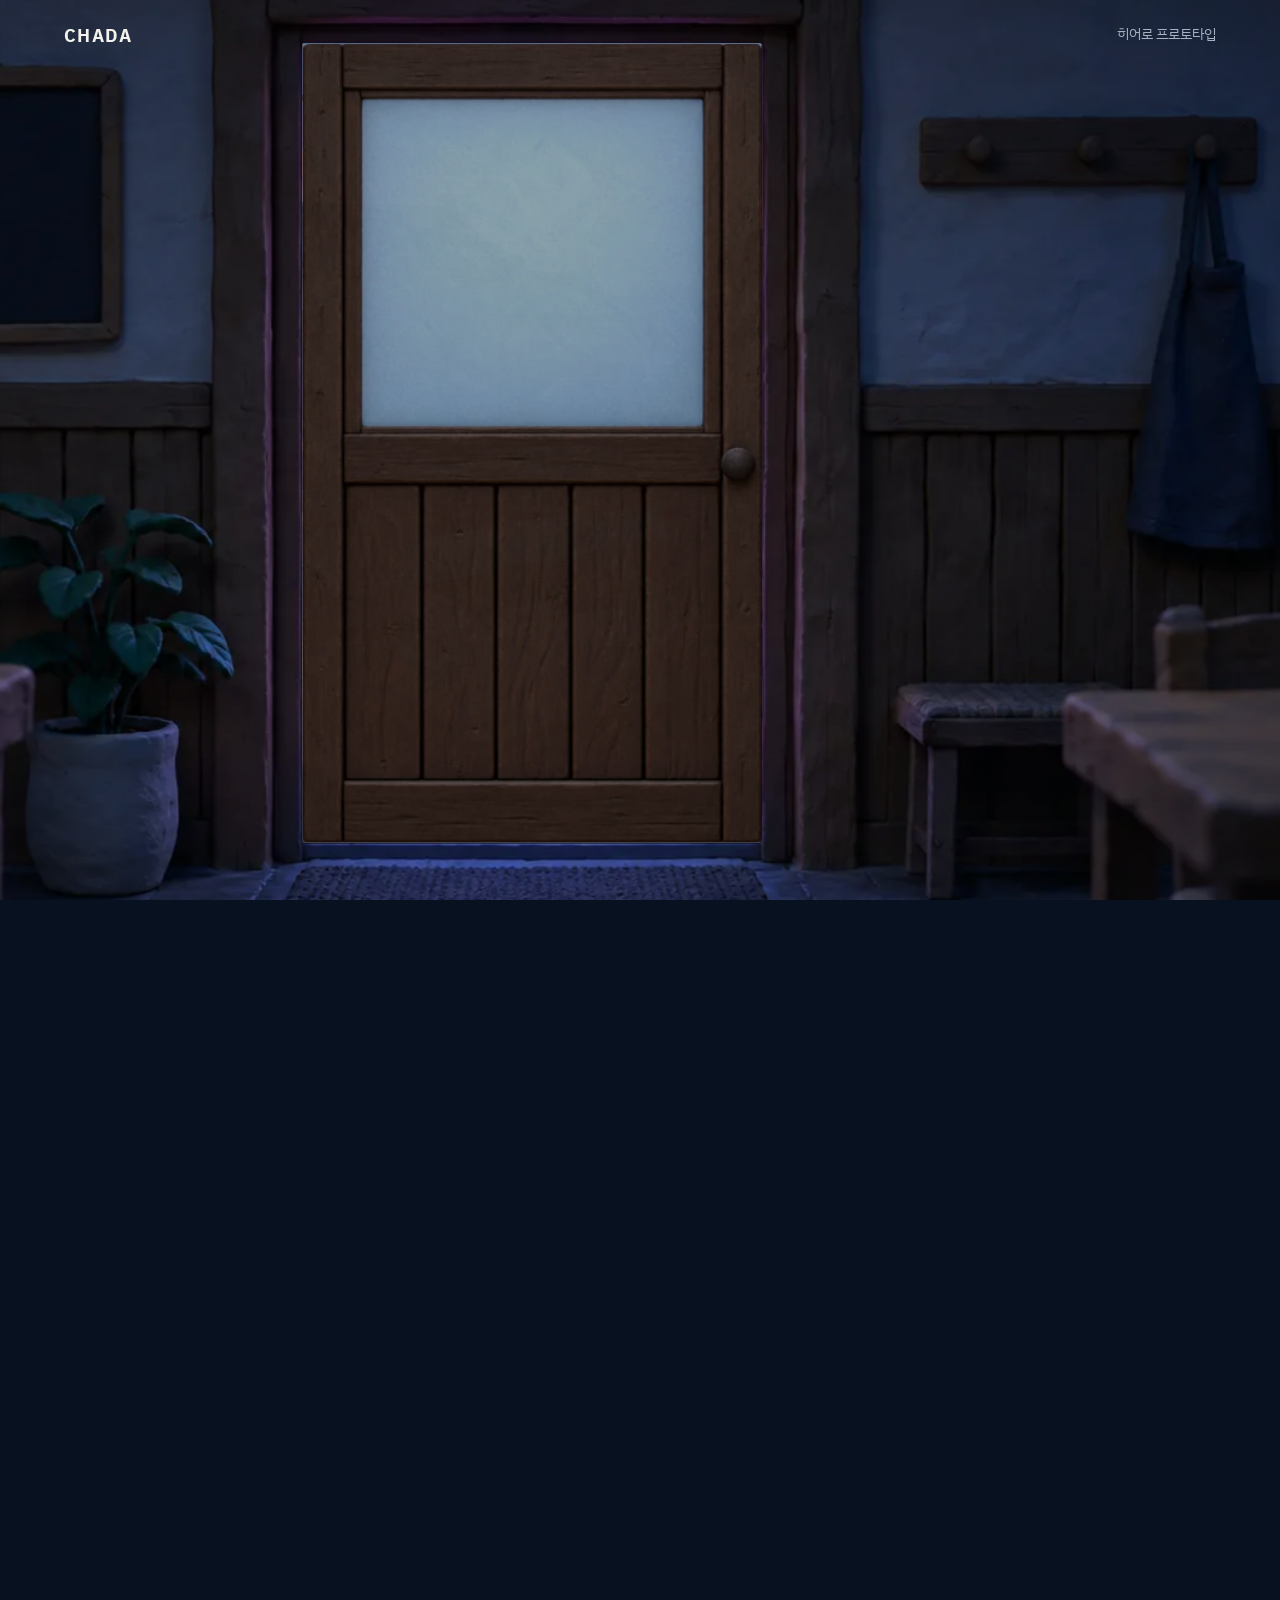
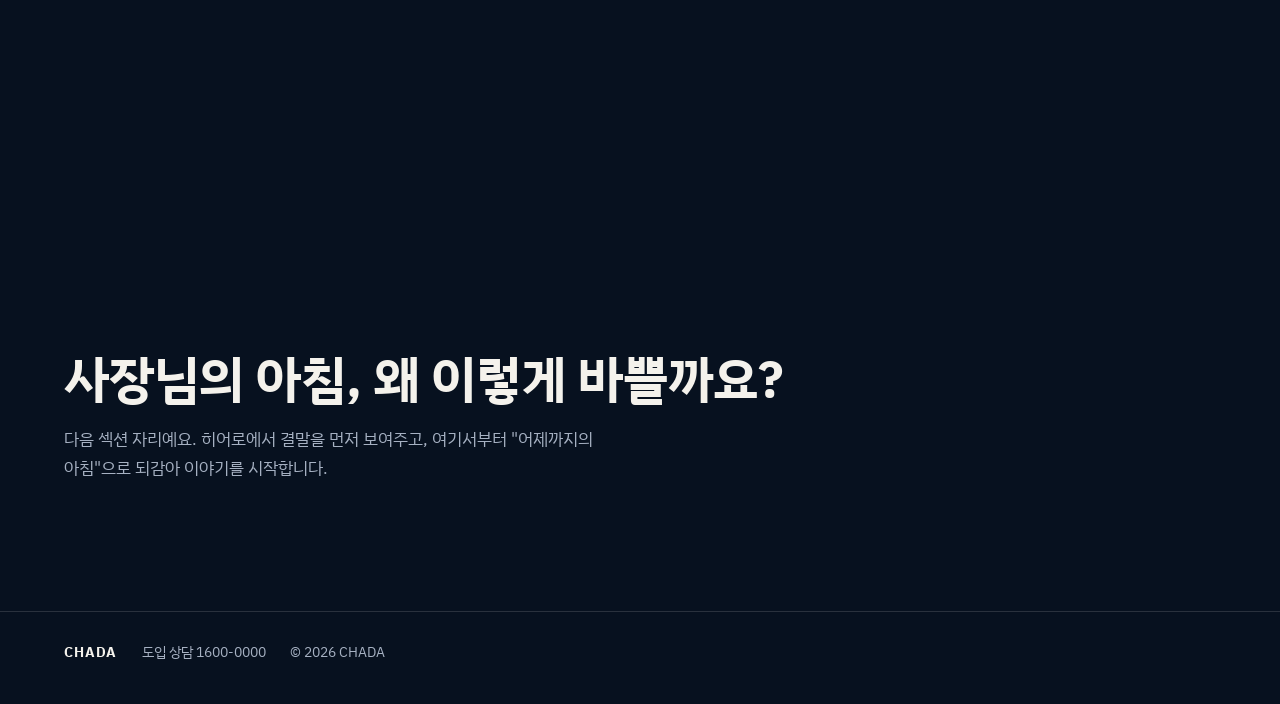
<file: prototype/hero-door.html>
<!DOCTYPE html>
<html lang="ko">
<head>
<meta charset="utf-8">
<meta name="viewport" content="width=device-width, initial-scale=1, viewport-fit=cover">
<title>CHADA · 히어로 문 열기 (프로토타입)</title>
<link rel="preconnect" href="https://fonts.googleapis.com">
<link rel="preconnect" href="https://fonts.gstatic.com" crossorigin>
<link href="https://fonts.googleapis.com/css2?family=IBM+Plex+Mono:wght@500&family=IBM+Plex+Sans+KR:wght@400;500;700&display=swap" rel="stylesheet">
<style>
:root{
  --night:#07111F;
  --paper:#F4F2EC;
  --muted:#A6B1C2;
  --cold:#5CE1E6;
  --peach:#FFC9A0;
  --pad:clamp(20px,5vw,64px);
  --section-y:clamp(96px,10vw,140px);
  color-scheme:dark;
  box-sizing:border-box;
  padding-top:env(safe-area-inset-top,0px);
  padding-bottom:env(safe-area-inset-bottom,0px);
}
@media (prefers-color-scheme: dark){:root:not([data-theme="light"]){--night:#07111F;--paper:#F4F2EC}}
:root[data-theme="dark"]{--night:#07111F;--paper:#F4F2EC}
*,*::before,*::after{box-sizing:inherit}
html{scroll-padding-top:env(safe-area-inset-top,0px);background:var(--night)}
body{margin:0;background:var(--night);color:var(--paper);font-family:"IBM Plex Sans KR",system-ui,-apple-system,"Apple SD Gothic Neo","Malgun Gothic",sans-serif;font-size:17px;line-height:1.7;word-break:keep-all;-webkit-font-smoothing:antialiased}
.mono{font-family:"IBM Plex Mono",ui-monospace,Menlo,monospace;font-feature-settings:"tnum"}

.brand{position:fixed;top:calc(env(safe-area-inset-top,0px) + 20px);left:var(--pad);z-index:20;font-weight:700;letter-spacing:.08em;font-size:18px}
.proto-tag{position:fixed;top:calc(env(safe-area-inset-top,0px) + 22px);right:var(--pad);z-index:20;font-size:14px;color:var(--muted)}

.hero{position:relative;height:380vh}
.stage{position:sticky;top:0;height:100vh;height:100svh;overflow:hidden;background:var(--night)}
.world{position:absolute;left:0;top:0;width:1672px;height:941px;transform-origin:0 0}
.layer{position:absolute;display:block;user-select:none;-webkit-user-drag:none}
.outside{left:648px;top:87px;width:378px;height:658px;overflow:hidden;background:#cdb6a8}
.outside img{position:absolute;left:50%;top:0;height:100%;width:auto;transform:translateX(-50%) scale(1.06);transform-origin:50% 80%}
.dawn{position:absolute;inset:0;background:linear-gradient(180deg,rgba(255,214,180,0) 30%,rgba(255,201,160,.25));mix-blend-mode:screen;opacity:var(--open,0)}
.box{left:687px;top:426px;width:300px;height:300px;transform-origin:50% 90%}
.box-shadow{position:absolute;left:712px;top:668px;width:250px;height:30px;border-radius:50%;background:radial-gradient(closest-side,rgba(40,24,18,.45),transparent);opacity:var(--open,0)}
.room{left:0;top:0;width:1672px;height:941px;pointer-events:none}
.spill{position:absolute;left:0;top:0;width:1672px;height:941px;pointer-events:none;mix-blend-mode:screen;opacity:calc(var(--open,0) * .9)}
.spill .floor{position:absolute;inset:0;clip-path:polygon(648px 745px,1026px 745px,1330px 941px,350px 941px);background:linear-gradient(180deg,rgba(255,196,150,0) 78%,rgba(255,196,150,.7) 79.3%,rgba(255,196,150,0) 100%)}
.spill .halo{position:absolute;left:520px;top:20px;width:640px;height:820px;background:radial-gradient(ellipse 50% 50% at 50% 55%,rgba(255,205,165,.5),transparent 70%)}
.room-dim{position:absolute;inset:0;background:radial-gradient(ellipse 70% 80% at 50% 45%,transparent 30%,rgba(4,8,18,.55));pointer-events:none;opacity:calc(1 - var(--open,0) * .55)}
.door-wrap{position:absolute;left:648px;top:87px;width:378px;height:658px;perspective:1300px;perspective-origin:80% 50%}
.door{position:absolute;inset:0;transform-origin:0 50%;transform:rotateY(calc(var(--door,0) * -1deg));will-change:transform;cursor:pointer;border:0;padding:0;background:transparent}
.door img{width:100%;height:100%;display:block;filter:brightness(calc(.45 + var(--glass,0) * .4))}
.door::after{content:"";position:absolute;inset:0;background:linear-gradient(90deg,rgba(0,0,0,0),rgba(0,0,0,.45));opacity:calc(var(--door,0) / 110)}
.leak{position:absolute;left:1020px;top:87px;width:10px;height:658px;background:linear-gradient(180deg,rgba(255,210,170,.0),rgba(255,210,170,.9),rgba(255,210,170,.0));filter:blur(3px);opacity:0;transition:opacity .4s;pointer-events:none}
.stage.peek .leak{opacity:.9}
.stage.peek .door{transform:rotateY(-7deg);transition:transform .45s cubic-bezier(.34,1.56,.64,1)}

.world-fade{position:absolute;left:0;top:-2px;width:1672px;height:220px;background:linear-gradient(180deg,var(--night),rgba(7,17,31,0));pointer-events:none;display:none}
.tag{position:absolute;left:837px;top:470px;transform:translate(-50%,-100%);white-space:nowrap;font-size:15px;line-height:1;padding:8px 12px 8px 10px;border-radius:999px;background:rgba(7,17,31,.78);color:var(--paper);display:flex;align-items:center;gap:8px;opacity:0;transition:opacity .5s,transform .5s cubic-bezier(.2,.8,.2,1)}
.tag::before{content:"";width:8px;height:8px;border-radius:50%;background:var(--cold);box-shadow:0 0 0 4px rgba(92,225,230,.18)}
.tag b{font-weight:500;color:var(--cold)}
.tag.on{opacity:1;transform:translate(-50%,-112%)}

.copy{position:absolute;right:var(--pad);top:50%;transform:translateY(-50%);width:min(520px,38vw);z-index:5}
.chip{display:inline-block;font-size:15px;font-weight:500;padding:6px 14px;border-radius:999px;background:var(--cold);color:#07111F;transform:rotate(-3deg);margin-bottom:22px}
h1{font-size:clamp(34px,3.6vw,54px);line-height:1.12;letter-spacing:-.015em;margin:0 0 20px;font-weight:700;text-wrap:balance}
.sub{color:var(--muted);margin:0;max-width:26em}
.copy .chip,.copy h1,.copy .sub{opacity:0;transform:translateY(16px);transition:opacity .6s cubic-bezier(.2,.8,.2,1),transform .6s cubic-bezier(.2,.8,.2,1)}
.copy.on .chip{opacity:1;transform:rotate(-3deg)}
.copy.on h1{opacity:1;transform:none;transition-delay:.08s}
.copy.on .sub{opacity:1;transform:none;transition-delay:.16s}

.pre{position:absolute;right:var(--pad);top:50%;transform:translateY(-50%);width:min(520px,38vw);transition:opacity .4s}
.pre p{margin:0;font-size:clamp(22px,2.2vw,30px);line-height:1.45;font-weight:500}
.pre .clock{display:block;font-size:15px;color:var(--muted);margin-bottom:12px}
.pre.off{opacity:0}
.hint{position:absolute;left:50%;bottom:28px;transform:translateX(-50%);font-size:15px;color:var(--muted);text-align:center;transition:opacity .4s;white-space:nowrap}
.hint.off{opacity:0}

.next{padding:var(--section-y) var(--pad);max-width:1280px;margin:0 auto}
.next h2{font-size:clamp(36px,4vw,56px);line-height:1.2;margin:0 0 16px;text-wrap:balance}
.next p{color:var(--muted);max-width:34em;margin:0}
footer{padding:28px var(--pad) 40px;border-top:1px solid rgba(244,242,236,.14);font-size:14px;color:var(--muted);display:flex;flex-wrap:wrap;gap:8px 24px;max-width:1280px;margin:0 auto}
footer strong{color:var(--paper);letter-spacing:.08em}

@media (max-width:900px){
  .copy,.pre{left:var(--pad);right:var(--pad);width:auto;top:calc(env(safe-area-inset-top,0px) + 72px);transform:none;max-width:none}
  .world-fade{display:block}
  h1{font-size:clamp(32px,8.6vw,44px);margin-bottom:12px}
  .chip{margin-bottom:14px}
  .sub{font-size:16px}
  .pre p{font-size:20px}
}
:focus-visible{outline:2px solid var(--cold);outline-offset:3px}
</style>
</head>
<body>
<div class="brand">CHADA</div>
<div class="proto-tag">히어로 프로토타입</div>

<section class="hero" id="hero">
  <div class="stage" id="stage">
    <div class="world" id="world">
      <div class="layer outside"><img src="[data-uri]" alt=""><div class="dawn"></div></div>
      <div class="box-shadow"></div>
      <img class="layer box" id="box" src="[data-uri]" alt="문 앞에 도착한 냉장 박스">
      <img class="layer room" src="[data-uri]" alt="">
      <div class="room-dim"></div>
      <div class="spill"><div class="halo"></div><div class="floor"></div></div>
      <div class="leak"></div>
      <div class="door-wrap"><button class="door" id="door" aria-label="문 열기"><img src="[data-uri]" alt=""></button></div>
      <div class="world-fade"></div>
      <div class="tag mono" id="tag">05:38 입고 완료 <b>2.8℃</b></div>
    </div>

    <div class="pre" id="pre"><span class="clock mono">오전 5:52, 오픈 준비 전</span><p>문 너머가 벌써 조금 밝아요.</p></div>
    <div class="copy" id="copy">
      <span class="chip">새 권역 첫 파트너 식당 모집</span>
      <h1>사장님은<br>아침에 문만 여세요.</h1>
      <p class="sub">동네가 자는 동안 CHADA 냉장차가 식자재를 문 앞까지, 2.8℃ 그대로 가져다 둬요.</p>
    </div>
    <div class="hint" id="hint">스크롤하면 문 쪽으로 걸어가요</div>
  </div>
</section>

<section class="next">
  <h2>사장님의 아침, 왜 이렇게 바쁠까요?</h2>
  <p>다음 섹션 자리예요. 히어로에서 결말을 먼저 보여주고, 여기서부터 "어제까지의 아침"으로 되감아 이야기를 시작합니다.</p>
</section>
<footer><strong>CHADA</strong><span>도입 상담 1600-0000</span><span>© 2026 CHADA</span></footer>

<script>
(function(){
  var W=1672,H=941, DOOR_CX=837, DOOR_CY=416;
  var stage=document.getElementById('stage'), world=document.getElementById('world'), hero=document.getElementById('hero');
  var box=document.getElementById('box'), tag=document.getElementById('tag'), copy=document.getElementById('copy'), pre=document.getElementById('pre'), hint=document.getElementById('hint'), door=document.getElementById('door');
  var reduce=window.matchMedia('(prefers-reduced-motion: reduce)').matches;
  var mobile=false;

  var vw=0,vh=0;
  function measure(){vw=stage.clientWidth;vh=stage.clientHeight;mobile=vw<=900}
  window.addEventListener('resize',measure); measure();
  function clamp(v){return Math.min(1,Math.max(0,v))}
  function ease(t){return 1-Math.pow(1-t,3)}
  function easeIO(t){return t<.5?4*t*t*t:1-Math.pow(-2*t+2,3)/2}
  function lerp(a,b,t){return a+(b-a)*t}

  // camera: start wide, walk a few steps toward the door
  function place(walk){
    var s0,s1,fx0,fx1,fy0,fy1;
    if(mobile){
      s0=Math.min((vh*0.46)/658,(vw*0.74)/378); s1=Math.min(s0*1.28,(vw*0.94)/378);
      fx0=fx1=0.5; fy0=0.68; fy1=0.66;
    }else{
      s0=Math.max(vw/W,vh/H); s1=s0*1.32;
      fx0=0.5; fx1=0.4; fy0=0.5; fy1=0.5;
    }
    var s=lerp(s0,s1,walk), fx=lerp(fx0,fx1,walk), fy=lerp(fy0,fy1,walk);
    // footsteps: three gentle bobs while walking
    var bob=(walk>0&&walk<1)?Math.abs(Math.sin(walk*Math.PI*3))*-7:0;
    var tx=vw*fx-DOOR_CX*s, ty=vh*fy-DOOR_CY*s+bob;
    tx=Math.min(0,Math.max(vw-W*s,tx));
    if(!mobile) ty=Math.min(0,Math.max(vh-H*s,ty));
    world.style.transform='translate('+tx.toFixed(1)+'px,'+ty.toFixed(1)+'px) scale('+s.toFixed(4)+')';
  }

  var cur=0;
  function progress(){var r=hero.getBoundingClientRect(),span=r.height-window.innerHeight;return clamp(-r.top/span)}

  function frame(){
    var p = reduce ? 1 : progress();
    cur = reduce ? p : cur+(p-cur)*0.12;
    var walk=easeIO(clamp((cur-0.02)/0.36));
    place(walk);
    var openT=ease(clamp((cur-0.40)/0.30));
    world.style.setProperty('--door',(openT*104).toFixed(2));
    world.style.setProperty('--open',openT.toFixed(3));
    world.style.setProperty('--glass',clamp((cur-0.1)/0.28).toFixed(3));
    var bt=clamp((cur-0.6)/0.14), bounce=bt<1?Math.sin(bt*Math.PI)*(1-bt):0;
    box.style.transform='translateY('+((1-ease(bt))*-26 - bounce*10).toFixed(1)+'px) scale('+(0.94+0.06*ease(bt)).toFixed(3)+')';
    tag.classList.toggle('on',cur>0.7);
    copy.classList.toggle('on',cur>0.74);
    pre.classList.toggle('off',cur>0.2);
    hint.classList.toggle('off',cur>0.03);
    stage.classList.toggle('near',walk>0.98 && cur<0.41);
    requestAnimationFrame(frame);
  }
  requestAnimationFrame(frame);

  // PC: hover the handle side to peek, click to open
  if(!reduce && window.matchMedia('(hover: hover) and (pointer: fine)').matches){
    door.addEventListener('pointermove',function(e){
      var r=door.getBoundingClientRect(); stage.classList.toggle('peek',cur<0.4 && (e.clientX-r.left)/r.width>0.55);
    });
    door.addEventListener('pointerleave',function(){stage.classList.remove('peek')});
  }
  door.addEventListener('click',function(){
    stage.classList.remove('peek');
    var r=hero.getBoundingClientRect(), span=r.height-window.innerHeight, target=window.scrollY+r.top+span*Math.max(0.8,progress());
    window.scrollTo({top:target,behavior:reduce?'auto':'smooth'});
  });
})();
</script>
</body>
</html>
</file>
